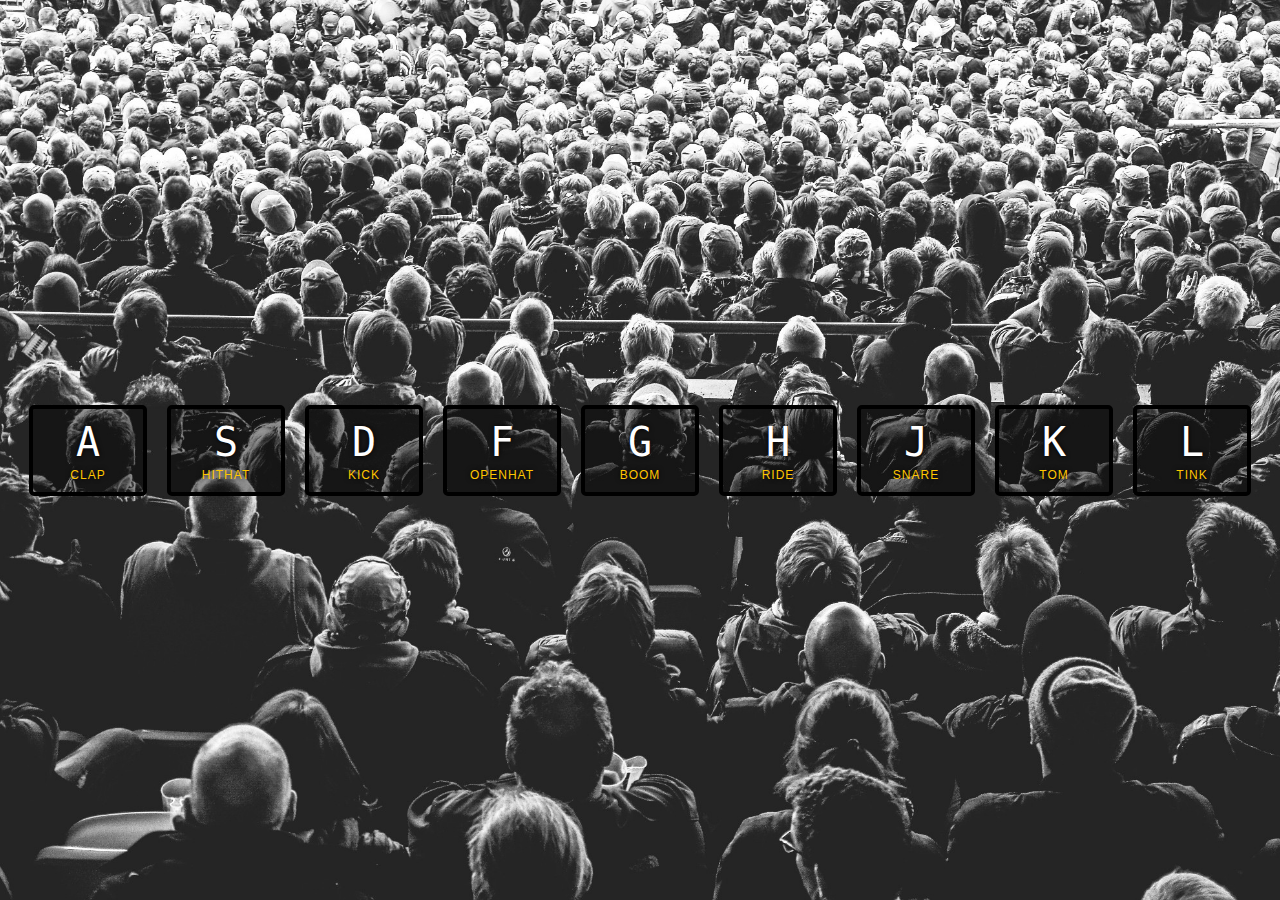
<file: 01-JsDrumkit/index.html>
<!DOCTYPE html>
<html>
    <head>
        <meta charset="UTF-8">
        <title>JS Drum Kit</title>
        <link rel="stylesheet" href="style.css">
    </head>
    <body>
        <div class="keys">
            <div data-key="65" class="key">
                <kbd>A</kbd>
                <span class="sound">clap</span>
            </div>
            <div data-key="83" class="key">
                <kbd>S</kbd>
                <span class="sound">hithat</span>
            </div>
            <div data-key="68" class="key">
                <kbd>D</kbd>
                <span class="sound">kick</span>
            </div>
            <div data-key="70" class="key">
                <kbd>F</kbd>
                <span class="sound">openhat</span>
            </div>
            <div data-key="71" class="key">
                <kbd>G</kbd>
                <span class="sound">boom</span>
            </div>
            <div data-key="72" class="key">
                <kbd>H</kbd>
                <span class="sound">ride</span>
            </div>
            <div data-key="74" class="key">
                <kbd>J</kbd>
                <span class="sound">snare</span>
            </div>
            <div data-key="75" class="key">
                <kbd>K</kbd>
                <span class="sound">tom</span>
            </div>
            <div data-key="76" class="key">
                <kbd>L</kbd>
                <span class="sound">tink</span>
            </div> 
        </div>

        <audio data-key="65" src="sounds/clap.wav"></audio>
        <audio data-key="83" src="sounds/hihat.wav"></audio>
        <audio data-key="68" src="sounds/kick.wav"></audio>
        <audio data-key="70" src="sounds/openhat.wav"></audio>
        <audio data-key="71" src="sounds/boom.wav"></audio>
        <audio data-key="72" src="sounds/ride.wav"></audio>
        <audio data-key="74" src="sounds/snare.wav"></audio>
        <audio data-key="75" src="sounds/tom.wav"></audio>
        <audio data-key="76" src="sounds/tink.wav"></audio>


        <script>
            function removeTransition(e){
                if (e.propertyName !=='transform')return;
                this.classList.remove('playing');
            }

            function playSound(e) {
                const audio = document.querySelector(`audio[data-key="${e.keyCode}"]`);
                const key = document.querySelector(`.key[data-key="${e.keyCode}"]`);
                if(!audio) return; //stop the script\

                key.classList.add('playing');
                audio.currentTime = 0; //rewind
                audio.play();
                
            }

            const keys = document.querySelectorAll('.key');
            keys.forEach(key => key.addEventListener('transitionend', removeTransition));
            window.addEventListener('keydown', playSound);
        </script>
    </body>



    
</html>
</file>
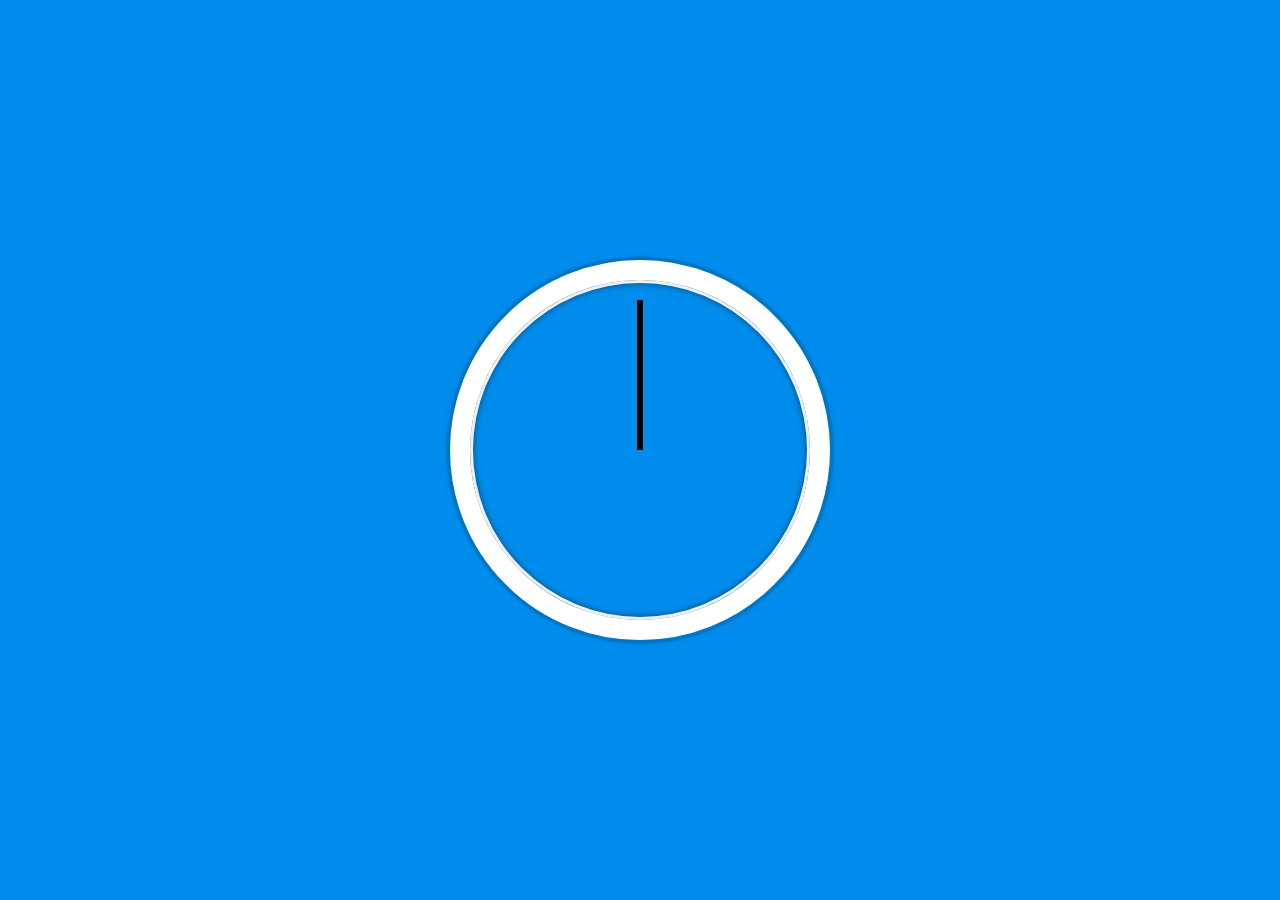
<file: 02-JsClock/index.html>
<!DOCTYPE html>
<html>
    <head>
        <meta charset="UTF-8">
        <title> Js clock</title>
    </head>


    <body>
        <div class="clock">
            <div class="clock-face">
                <div class="hand hour-hand"></div>
                <div class="hand min-hand"></div> 
                <div class="hand second-hand"></div>
            </div>
        </div>

        <style>
            html{
                background: #018DED url(https://unsplash.it/1500/1000?image=881&blur=5);
                background-size: cover;
                font-family: 'helvetica neue';
                text-align: center;
                font-size: 10px
            }

            body{
                margin: 0;
                font-size: 2rem;
                display: flex;
                flex: 1;
                min-height: 100vh;
                align-items: center;
            }

            .clock{
                width: 30rem;
                height: 30rem;
                border: 20px solid white;
                border-radius: 50%;
                margin: 50px auto;
                position: relative;
                padding: 2rem;
                box-shadow: 
                0 0 0 4px rgba(0,0,0,0.1),
                inset 0 0 0 3px  #EFEFEF,
                inset 0 0 10px black,
                0 0 10px rgba(0,0,0,0.2);
            }

            .clock-face{
                position: relative;
                width: 100%;
                height: 100%;
                transform: translateY(-3px);
            }

            .hand{
                width: 50%;
                height: 6px;
                background: black;
                position: absolute;
                top: 50%;
                transform-origin: 100%;
                transform: rotate(90deg); 
                transition: all 0.05s;
                transition-timing-function: cubic-bezier(0.1, 2.7, 0.58, 1);
            }
        </style>
    </body>


    <script>

    const secondHand = document.querySelector('.second-hand');
    const minHand = document.querySelector('.min-hand');
    const hourHand = document.querySelector('.hour-hand');


        function setDate(){
            const now = new Date();
            const seconds = now.getSeconds();
            const secondsDegrees = ((seconds /60) *360) + 90;
            secondHand.style.transform = `rotate(${secondsDegrees}deg)`;

            const minutes = now.getMinutes();
            const minutesDegrees = ((minutes/60)* 360)+ 90;
            minHand.style.transform = `rotate(${minutesDegrees}deg)`;

            const hour = now.getHours();
            const hourDegrees = ((hour/12)* 360)+ 90;
            hourHand.style.transform = `rotate(${hourDegrees}deg)`;

            
        }

        setInterval(setDate, 1000);


    </script>

</html>
</file>
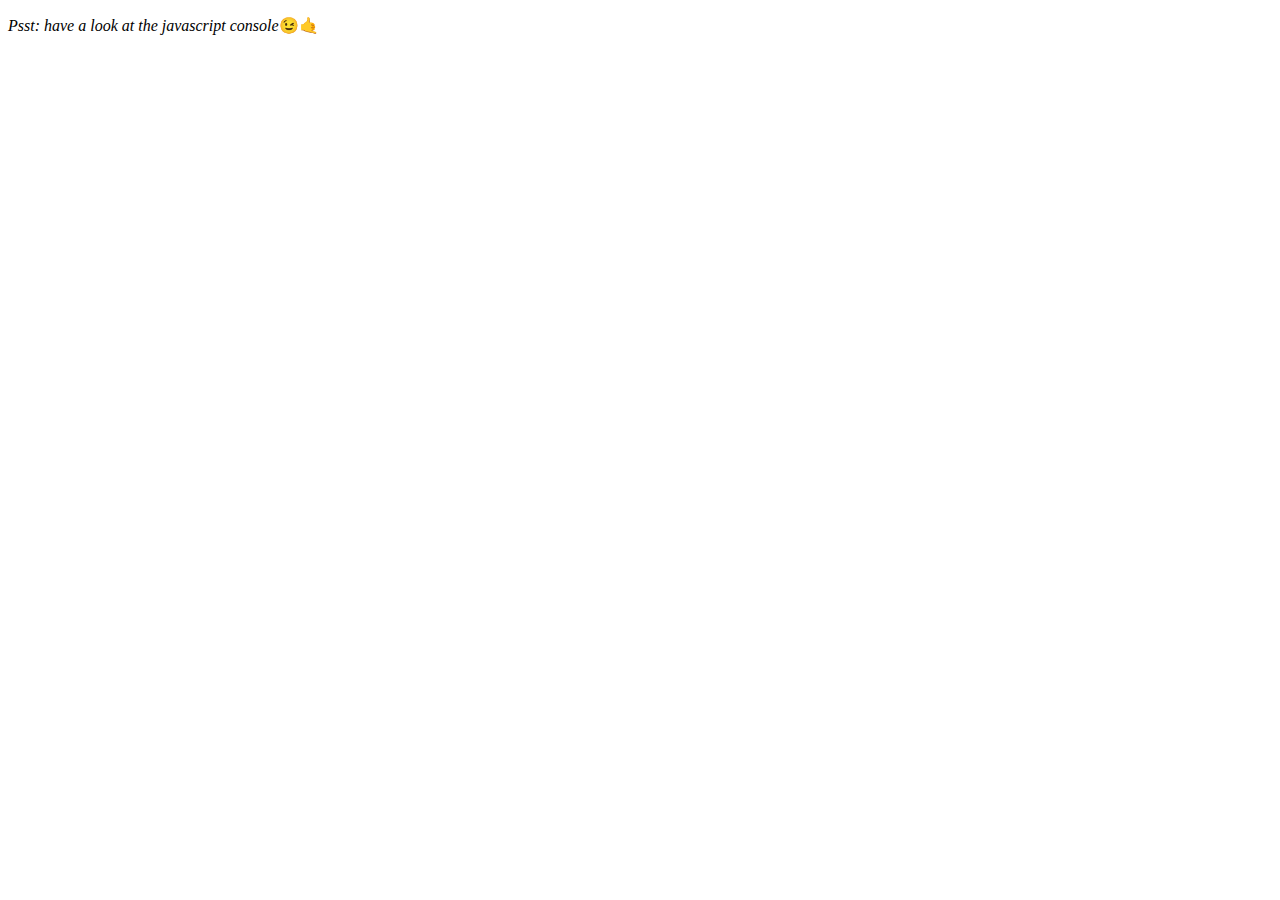
<file: 04-ArrayCardio/index.html>
<!DOCTYPE html>
<html lang="en">
    <head>
        <meta charset="UTF-8">
        <title>Array Cardio</title>
    </head>
    <body>
        <p><em>Psst: have a look at the javascript console</em>😉🤙</p>
        <script>
            const inventors = [
                { first: 'Albert', last: 'Einstein', year: 1879, passed: 1955 },
                { first: 'Isaac', last: 'Newton', year: 1643, passed: 1727 },
                { first: 'Galileo', last: 'Galilei', year: 1564, passed: 1642 },
                { first: 'Marie', last: 'Curie', year: 1867, passed: 1934 },
                { first: 'Johannes', last: 'Kepler', year: 1571, passed: 1630 },
                { first: 'Nicolaus', last: 'Copernicus', year: 1473, passed: 1543 },
                { first: 'Max', last: 'Planck', year: 1858, passed: 1947 },
                { first: 'Katherine', last: 'Blodgett', year: 1898, passed: 1979 },
                { first: 'Ada', last: 'Lovelace', year: 1815, passed: 1852 },
                { first: 'Sarah E.', last: 'Goode', year: 1855, passed: 1905 },
                { first: 'Lise', last: 'Meitner', year: 1878, passed: 1968 },
                { first: 'Hanna', last: 'Hammarström', year: 1829, passed: 1909 }                
            ];

            const people =[
                'Bernhard, Sandra', 'Bethea, Erin', 'Becker, Carl', 'Bentsen, Lloyd', 'Beckett, Samuel', 'Blake, William', 'Berger, Ric', 'Beddoes, Mick', 'Beethoven, Ludwig',
                'Belloc, Hilaire', 'Begin, Menachem', 'Bellow, Saul', 'Benchley, Robert', 'Blair, Robert', 'Benenson, Peter', 'Benjamin, Walter', 'Berlin, Irving',
                'Benn, Tony', 'Benson, Leana', 'Bent, Silas', 'Berle, Milton', 'Berry, Halle', 'Biko, Steve', 'Beck, Glenn', 'Bergman, Ingmar', 'Black, Elk', 'Berio, Luciano',
                'Berne, Eric', 'Berra, Yogi', 'Berry, Wendell', 'Bevan, Aneurin', 'Ben-Gurion, David', 'Bevel, Ken', 'Biden, Joseph', 'Bennington, Chester', 'Bierce, Ambrose',
                'Billings, Josh', 'Birrell, Augustine', 'Blair, Tony', 'Beecher, Henry', 'Biondo, Frank'
            ];
             // Array.prototype.filter()
    // 1. Filter the list of inventors for those who were born in the 1500's

    // Array.prototype.map()
    // 2. Give us an array of the inventors first and last names

    // Array.prototype.sort()
    // 3. Sort the inventors by birthdate, oldest to youngest

    // Array.prototype.reduce()
    // 4. How many years did all the inventors live all together?

    // 5. Sort the inventors by years lived

    // 6. create a list of Boulevards in Paris that contain 'de' anywhere in the name
    // https://en.wikipedia.org/wiki/Category:Boulevards_in_Paris


    // 7. sort Exercise
    // Sort the people alphabetically by last name

    // 8. Reduce Exercise
    // Sum up the instances of each of these

            const data =['car', 'car', 'truck', 'truck', 'bike', 'walk', 'car', 'van', 'bike', 'walk', 'car', 'van', 'car', 'truck'];
        </script>
    </body>
</html>
</file>
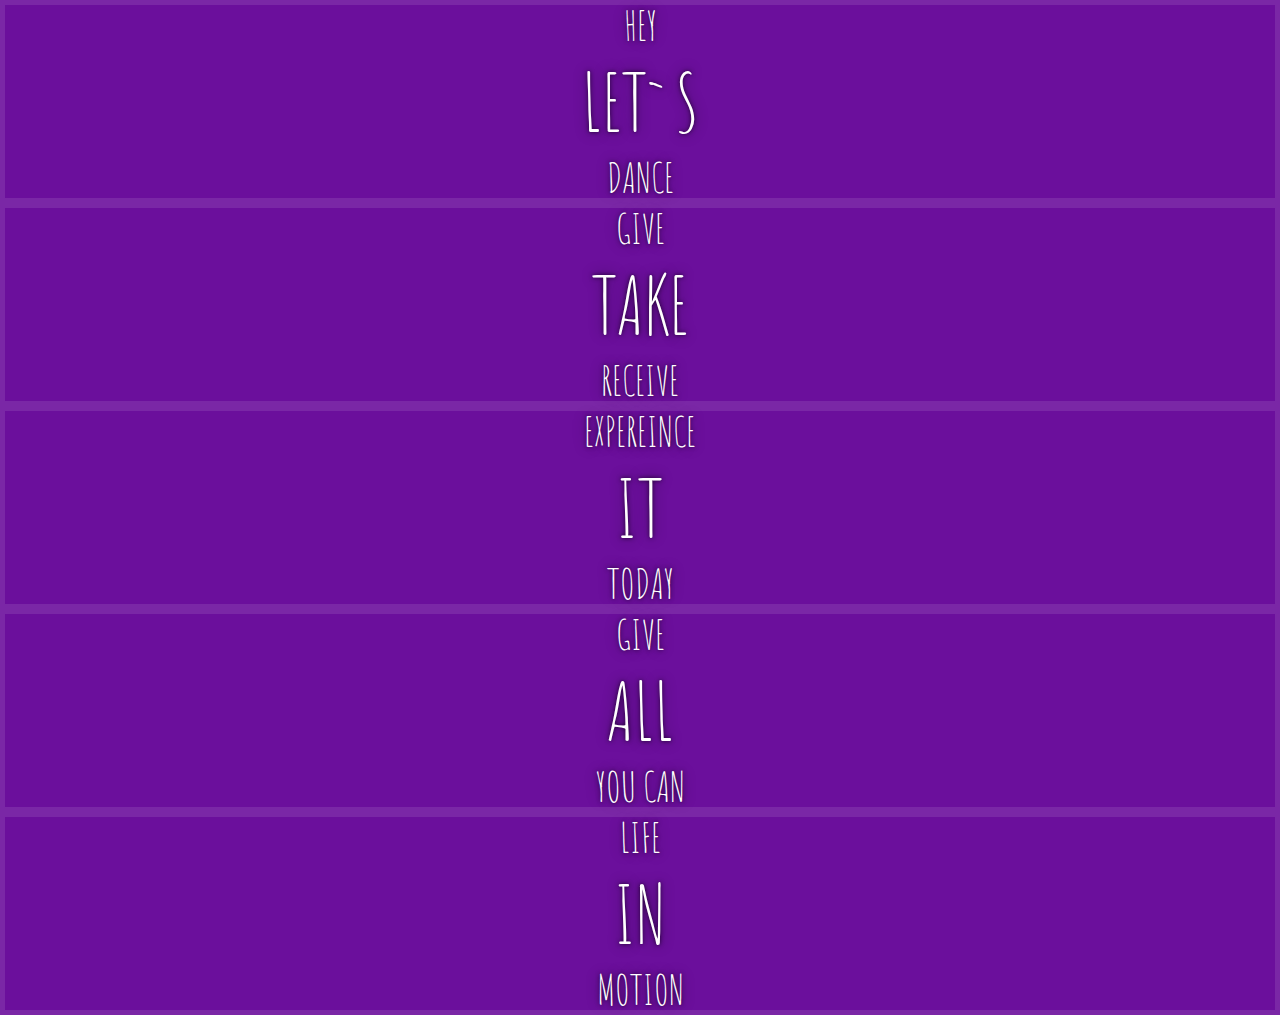
<file: 05-FlexpanelGallery/index.html>
<!DOCTYPE html>
<html lang="en">
    <head>
        <meta charset="UTF-8">
        <title>Flex Panels🙌</title>
        <link href='https://fonts.googleapis.com/css?family=Amatic+SC' rel='stylesheet' type='text/css'>
    </head>
    <body>
        <style>
            html {
                box-sizing: border-box;
                background: #ffc600;
                font-family: 'helvetica neue';
                font-size: 20px;
                font-weight: 200;
            }

            body{
                margin: 0;
            }

            *, *:before, *:after{
                box-sizing: inherit;
            }

            .panels {
                min-height: 100vh;
                overflow: hidden;
            }

            .panel {
                background: #6B0F9C;
                box-shadow: inset 0 0 0 5px rgba(255, 255, 255, 0.1);
                color: white;
                text-align: center;
                align-items: center;

                transition: 
                font-size 0.7s cubic-bezier(0.61, -0.19, 0.7, -0.11),
                flex 0.7s cubic-bezier(0.61, -0.19, 0.7, -0.11),
                background 0.2s;
                font-size: 20px ;
                background-size: cover;
                background-position: center;                
            }

            .panel1 { background-image:url(https://source.unsplash.com/gYl-UtwNg_I/1500x1500); }
            .panel2 { background-image:url(https://source.unsplash.com/rFKUFzjPYiQ/1500x1500); }
            .panel3 { background-image:url(https://images.unsplash.com/photo-1465188162913-8fb5709d6d57?ixlib=rb-0.3.5&q=80&fm=jpg&crop=faces&cs=tinysrgb&w=1500&h=1500&fit=crop&s=967e8a713a4e395260793fc8c802901d); }
            .panel4 { background-image:url(https://source.unsplash.com/ITjiVXcwVng/1500x1500); }
            .panel5 { background-image:url(https://source.unsplash.com/3MNzGlQM7qs/1500x1500); }


            /* Flex children */
            .panel > * {
                margin: 0;
                width: 100%;
                transition: transform 0.5s;
            }

            .panel p {
                text-transform: uppercase;
                font-family: 'Amatic SC', cursive;
                text-shadow: 0 0 4px rgba(0, 0, 0, 0.72), 0 0 14px rgba(0, 0, 0, 0.45);
                font-size: 2em;
            }

            .panel p:nth-child(2) {
                font-size: 4em;
            }

            .panel.open {
                font-size: 40px;
            }

        </style>

        <div class="panels">
            <div class="panel panel1">
                <p>Hey</p>
                <p>Let`s</p>
                <p>Dance</p>
            </div>
            <div class="panel panel2">
                <p>Give</p>
                <p>Take</p>
                <p>Receive</p>
            </div>
            <div class="panel panel3">
                <p>Expereince</p>
                <p>It</p>
                <p>Today</p>
            </div>
            <div class="panel panel4">
                <p>Give</p>
                <p>All</p>
                <p>You can</p>
            </div>
            <div class="panel panel5">
                <p>Life</p>
                <p>In</p>
                <p>Motion</p>
            </div>
        </div>


        <script></script>

    </body>
</html>
</file>
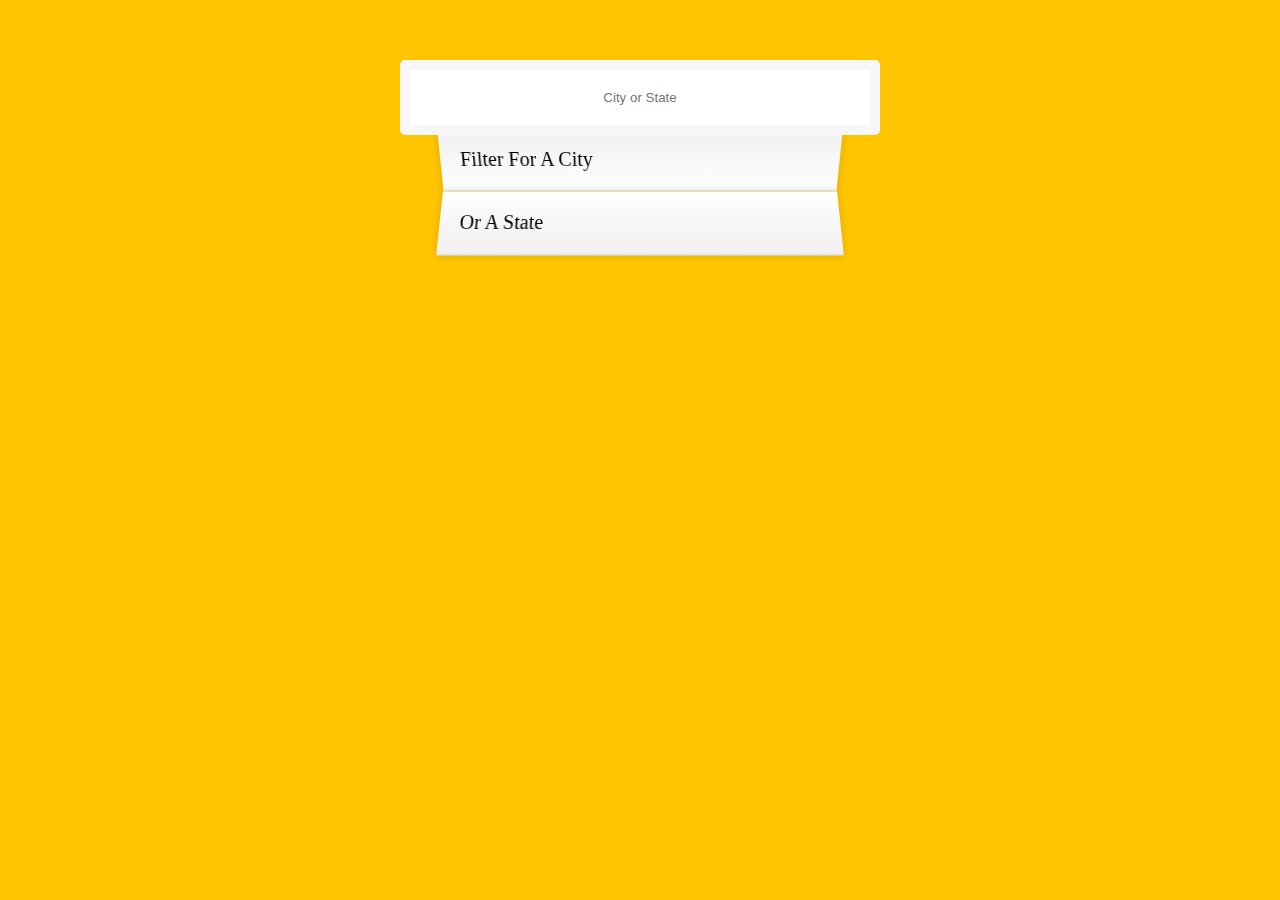
<file: 06-TypeAhead/index.html>
<!DOCTYPE html>
<html>
    <head>
        <meta charset="UTF-8">
        <title>Type Ahead 👀</title>
        <link rel="stylesheet" href="style.css">
    </head>

    <body>
        <form class="search-form">
            <input type="text" class="search" placeholder="City or State">
            <ul class="suggestions">
                <li>Filter for a city</li>
                <li>or a state</li>
            </ul>
        </form>
        
        <script>
            const endpoint = 'https://gist.githubusercontent.com/Miserlou/c5cd8364bf9b2420bb29/raw/2bf258763cdddd704f8ffd3ea9a3e81d25e2c6f6/cities.json';
        </script>
    </body>
</html>
</file>
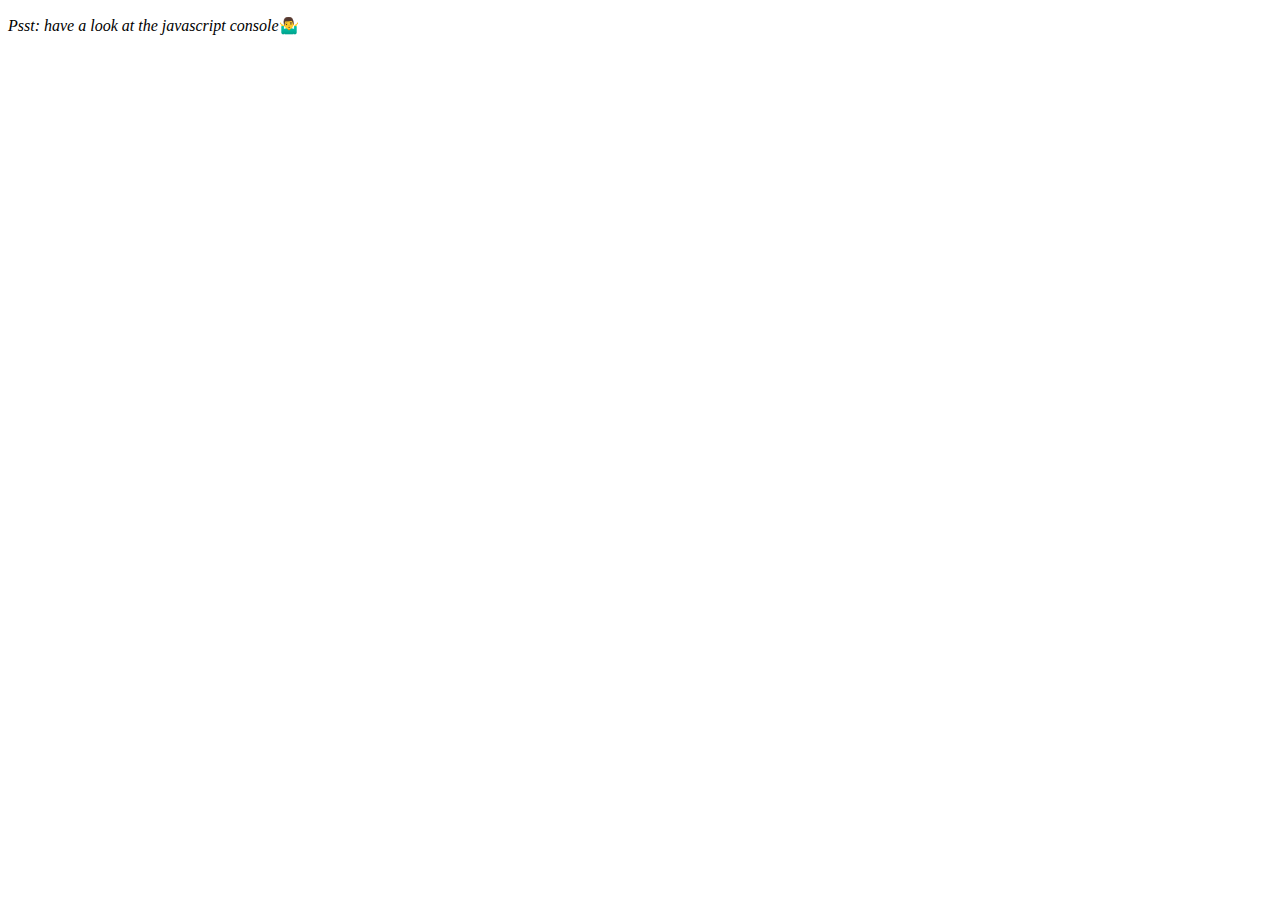
<file: 07- Arraycardio(2)/index.html>
<!DOCTYPE html>
<html>
  <head>
    <meta charset="UTF-8" />
    <title>Array Cardio👌</title>
  </head>
  <body>
    <p><em>Psst: have a look at the javascript console</em>🤷‍♂️</p>

    <script>
      // ## Array Cardio Day 2

      const people = [
        { name: "Wes", year: 1988 },
        { name: "Kait", year: 1986 },
        { name: "Irv", year: 1970 },
        { name: "Lux", year: 2015 },
      ];

      const comments = [
        { text: "Love this!", id: 523423 },
        { text: "Super good", id: 823423 },
        { text: "You are the best", id: 2039842 },
        { text: "Ramen is my fav food ever", id: 123523 },
        { text: "Nice Nice Nice!", id: 542328 },
      ];

      // Some and Every Checks
      // Array.prototype.some() // is at least one person 19 or older?
      // Array.prototype.every() // is everyone 19 or older?

      // Array.prototype.find()
      // Find is like filter, but instead returns just the one you are looking for
      // find the comment with the ID of 823423

      // Array.prototype.findIndex()
      // Find the comment with this ID
      // delete the comment with the ID of 823423
    </script>
  </body>
</html>
</file>
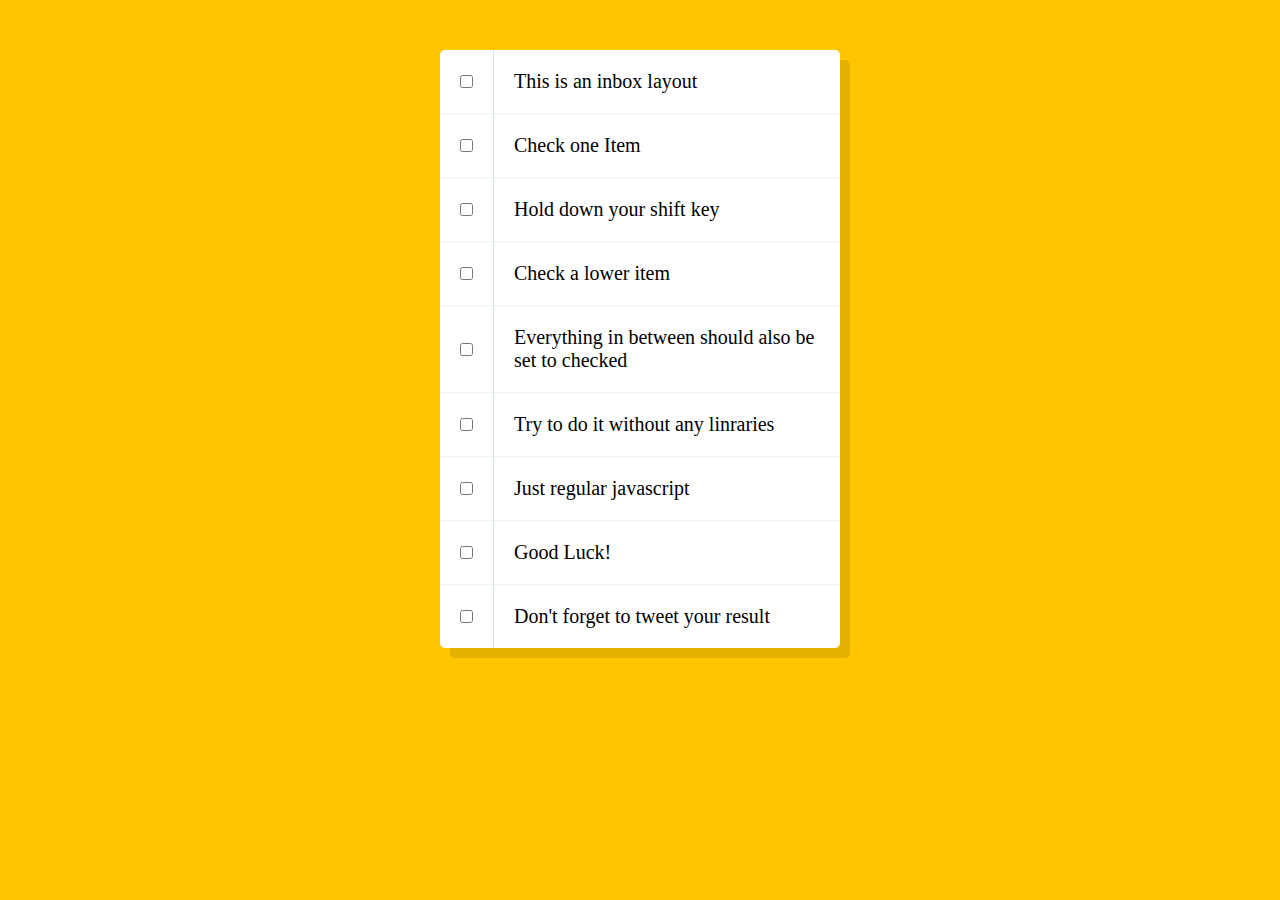
<file: 10-Hold Shift and Checkboxes/index.html>
<!DOCTYPE html>
<html lang="en">
    <head>
        <meta charset="UTF-8">
        <title>Hold Shift to Check Multiple Checkboxes</title>
    </head>
    <body>
        <style>

            html{
                font-family: sans-serif;
                background: #ffc600;
            }
            .inbox{
                max-width: 400px;
                margin: 50px auto;
                background: white;
                border-radius: 5px;
                box-shadow: 10px 10px 0 rgba(0,0,0,0.1);
            }
            .item{
                display: flex;
                align-items: center;
                border-bottom: 1px solid #F1F1F1;
            }
            .item:last-child {
                border-bottom: 0;
            }

            input:checked + p {
                background: #F9F9F9;
                text-decoration: line-through;
            }

            input[type="checkbox"]{
                margin: 20px;
            }

            p {
                margin: 0;
                padding: 20px;
                transition: background 0.2s;
                flex: 1;
                font-family: 'helvetica neue';
                font-size: 20px;
                font-weight: 200;
                border-left: 1px solid #D1E2FF;
            }
            
        </style>

        <div class="inbox">
            <div class="item">
                <input type="checkbox">
                <p>This is an inbox layout</p>
            </div>
            <div class="item">
                <input type="checkbox">
                <p>Check one Item</p>
            </div>
            <div class="item">
                <input type="checkbox">
                <p>Hold down your shift key</p>
            </div>
            <div class="item">
                <input type="checkbox">
                <p>Check a lower item</p>
            </div>
            <div class="item">
                <input type="checkbox">
                <p>Everything in between should also be set to checked</p>
            </div>
            <div class="item">
                <input type="checkbox">
                <p>Try to do it without any linraries</p>
            </div>
            <div class="item">
                <input type="checkbox">
                <p>Just regular javascript</p>
            </div>
            <div class="item">
                <input type="checkbox">
                <p>Good Luck!</p>
            </div>
            <div class="item">
                <input type="checkbox">
                <p>Don't forget to tweet your result</p>
            </div>
        </div>

        <script></script>



    </body>
</html>
</file>
<file: 01-JsDrumkit/style.css>
html {
    font-size: 10px;
    background: url('./background.jpg') bottom center;
    background-size: cover;
}

body,html{
    margin: 0;
    padding: 0;
    font-family: sans-serif;
}

.keys {
    display: flex;
    flex: 1;
    min-height: 100vh;
    align-items: center;
    justify-content: center;
}

.key {
    border: .4rem solid black;
    border-radius: .5rem;
    margin: 1rem;
    font-size: 1.5rem;
    padding: 1rem .5rem;
    transition: all .07s ease;
    width: 10rem;
    text-align: center;
    color: white;
    background: rgba(0,0,0,0.4);
    text-shadow: 0 0 .5rem black;
}

.playing{
    transform: scale(1.1);
    border-color: #ffc600;
    box-shadow: 0 0 1rem #ffc600;
}

kbd {
    display: block;
    font-size: 4rem;
}

.sound {
    font-size: 1.2rem;
    text-transform: uppercase;
    letter-spacing: .1rem;
    color: #ffc600;
}
</file>
<file: 06-TypeAhead/style.css>
html {
    box-sizing: border-box;
    background: #ffc600;
    font-family: 'helvetica neue';
    font-size: 20px;
    font-weight: 200;
}

*, *:before, *:after {
    box-sizing: inherit;
}

input {
    width: 100%;
    padding: 20px;
}

.search-form {
    max-width: 400px;
    margin: 50px auto;
}

input.search {
    margin: 0;
    text-align: center;
    outline: 0;
    border: 10px solid #F7F7F7;
    width: 120%;
    left: -10%;
    position: relative;
    top: 10px;
    z-index: 2;
    border-radius: 5px;
    box-shadow: 0 0 5px rgba(0,0,0,0.12) inset 0 0 2px rgba(0,0,0,0.19);
}

.suggestions {
    margin: 0;
    padding: 0;
    position: relative;
}

.suggestions li{
    background: white;
    list-style: none;
    border-bottom: 1px solid #D8D8D8;
    box-shadow: 0 0 10px rgba(0,0,0,0.14);
    margin: 0;
    padding: 20px;
    transition: background 0.2s;
    display: flex;
    justify-content: space-between;
    text-transform: capitalize;
}

.suggestions li:nth-child(even){
    transform: perspective(100px) rotateX(3deg) translateY(2px) scale(1.001);
    background: linear-gradient(to bottom, #ffffff 0%, #EFEFEF 100%);
}

.suggestions li:nth-child(odd){
    transform: perspective(100px) rotateX(-3deg) translateY(3px);
    background: linear-gradient(to top, #ffffff 0%, #EFEFEF 100%);
}

span.population {
    font-size: 15px;
}

.h1{
    background: #ffc600;
}
</file>
